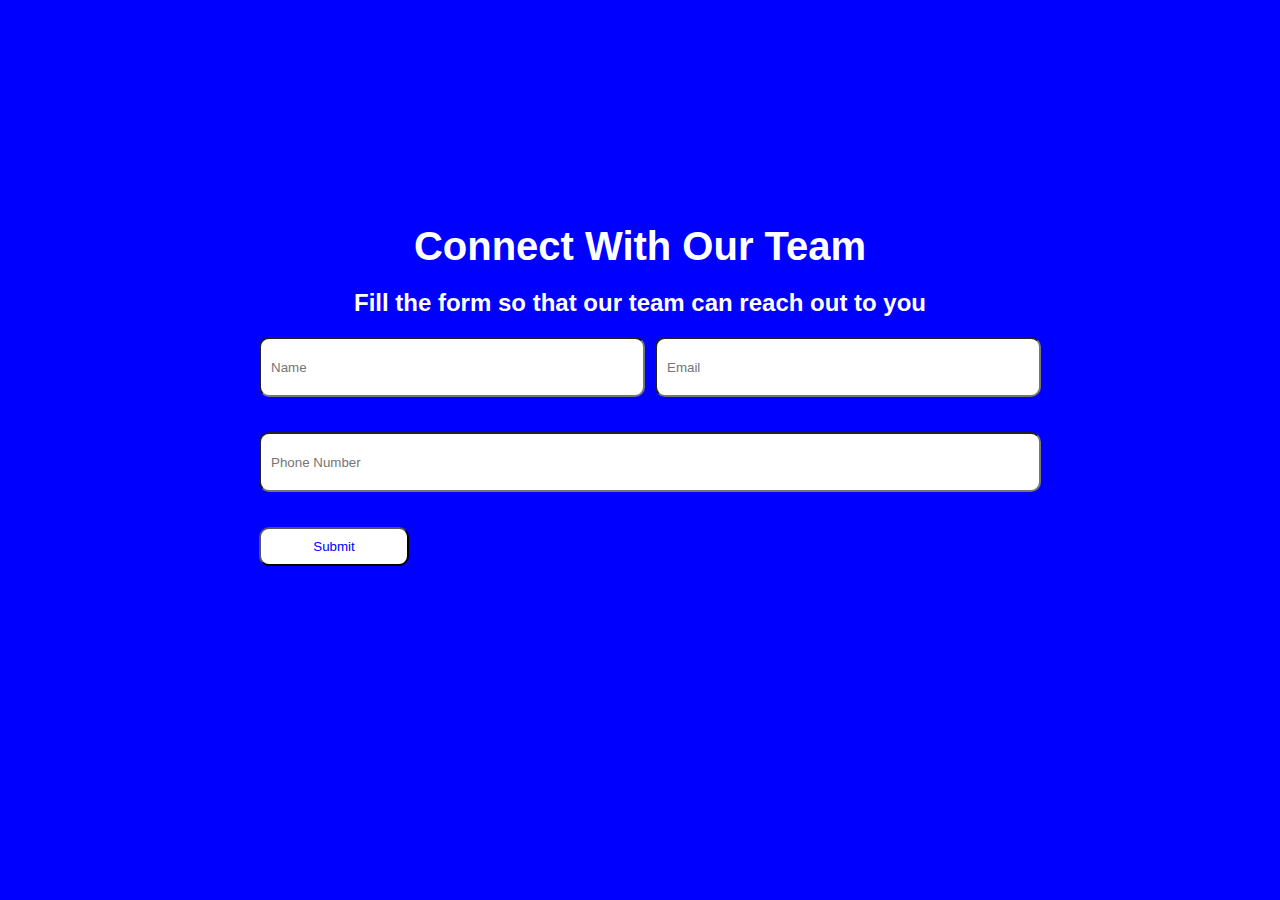
<file: index.html>
<!DOCTYPE html>
<html lang="en">

<head>
    <meta charset="UTF-8">
    <meta name="viewport" content="width=device-width, initial-scale=1.0">
    <link rel="stylesheet" href="./grid.css">
    <title>Mockup 1</title>
</head>

<body>
    <header>


    </header>

    <form id="contact-form" action="/submit-path" method="post">
        <h2>Connect With Our Team</h2>
        <h3> Fill the form so that our team can reach out to you </h3>
            <div id="name-field">
                <input type="text" id="name-input" name="name" required placeholder="Name">
            </div>

            <div id="email-field">
                <input type="email" id="email-input" name="email" required placeholder="Email">
            </div>

            <div id="phone-field">
                <input type="tel" id="phone-input" name="phone" required placeholder="Phone Number">
            </div>
            
            <div id="submit-field">
                <button type="submit" id="submit-button">Submit</button>   
            </div>

        
</body>

</html>
</file>
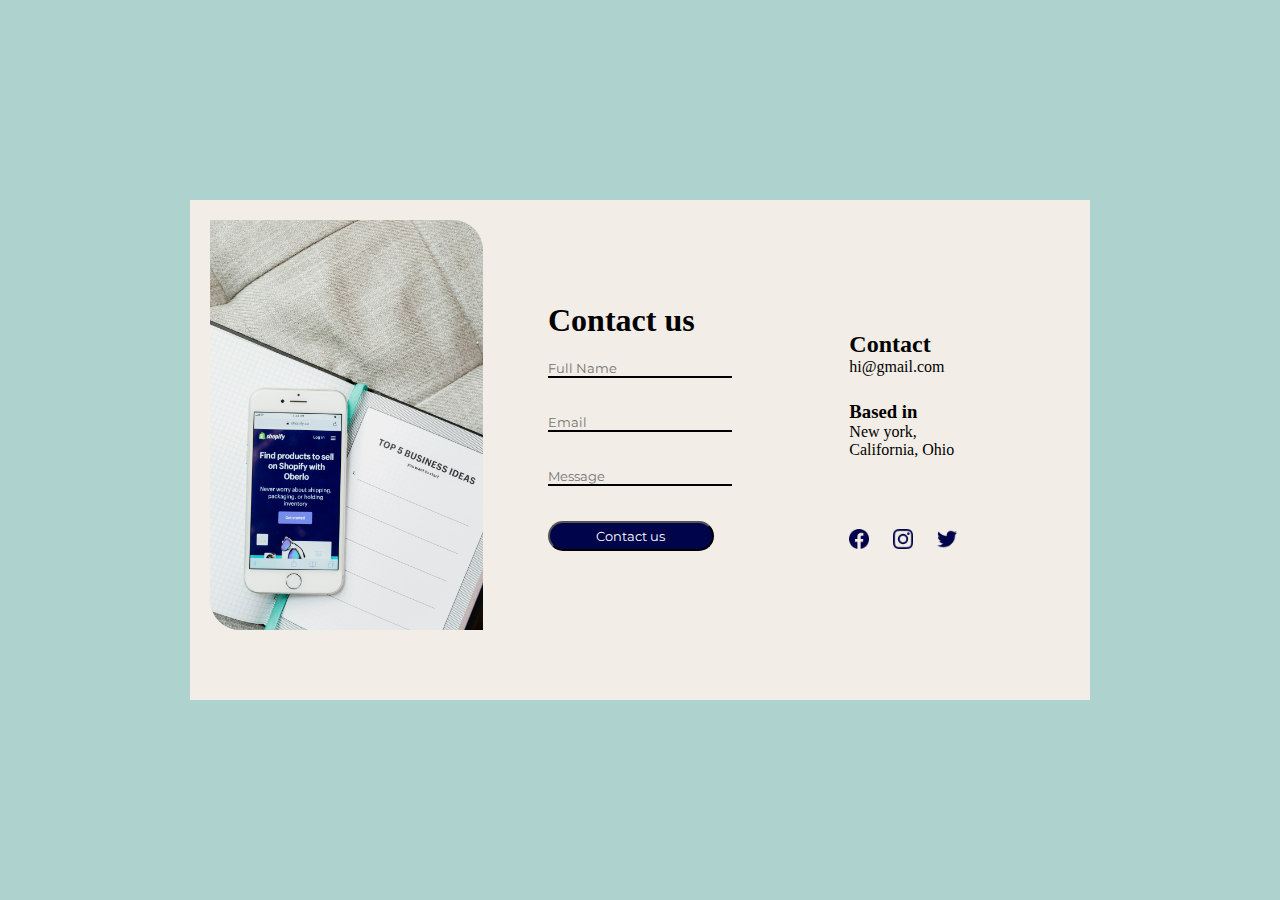
<file: mockup2.html>
<!DOCTYPE html>
<html lang="en">
<head>
    <meta charset="UTF-8">
    <meta name="viewport" content="width=device-width, initial-scale=1.0">
    <link rel="stylesheet" href="mockup2.css">
    <link rel="preconnect" href="https://fonts.googleapis.com">
    <link rel="preconnect" href="https://fonts.gstatic.com" crossorigin>
    <link href="https://fonts.googleapis.com/css2?family=Montserrat:ital,wght@0,100..900;1,100..900&display=swap" rel="stylesheet">
</head>
<body>



    <div class="container">
                <div class="image-container">
                    <img src="image/roberto-cortese-G7KFCZzF_Hs-unsplash.jpg">
                </div>
                
            <div class="form-container">
                <h1>Contact us</h1>
                <form>
                    <div id="name-field">
                        <input type="text" id="name-input" name="fullname" required placeholder="Full Name">
                    </div>
    
                    <div id="email-field">
                        <input type="email" id="email-input" name="email" required placeholder="Email">
                    </div>
    
                    <div id="phone-field">
                        <input type="msg" id="message-input" name="message" required placeholder="Message">
                    </div>
                
                    <div id="submit-field">
                        <button type="submit" id="contact-button">Contact us</button>   
                    </div>
                    
                </form>
            </div>
            <aside>
                <div class="Contact-area">
                    <h2>Contact</h2>
                    <p>hi@gmail.com</p>
                </div>

                <div class="City-area">
                    <h3>Based in</h3>
                    <p> New york,<br>
                    California, Ohio
                </p>
                </div>

                <div class="social-container">
                    <img id="facebook"src="image/Facebook - Negative.png">
                    <img id="instagram"src="image/Group.png">
                    <img id="twitter"src="image/Twitter - Negative.png">
                </div>
            </aside>
    </div>
    
    
</body>
</html>
</file>
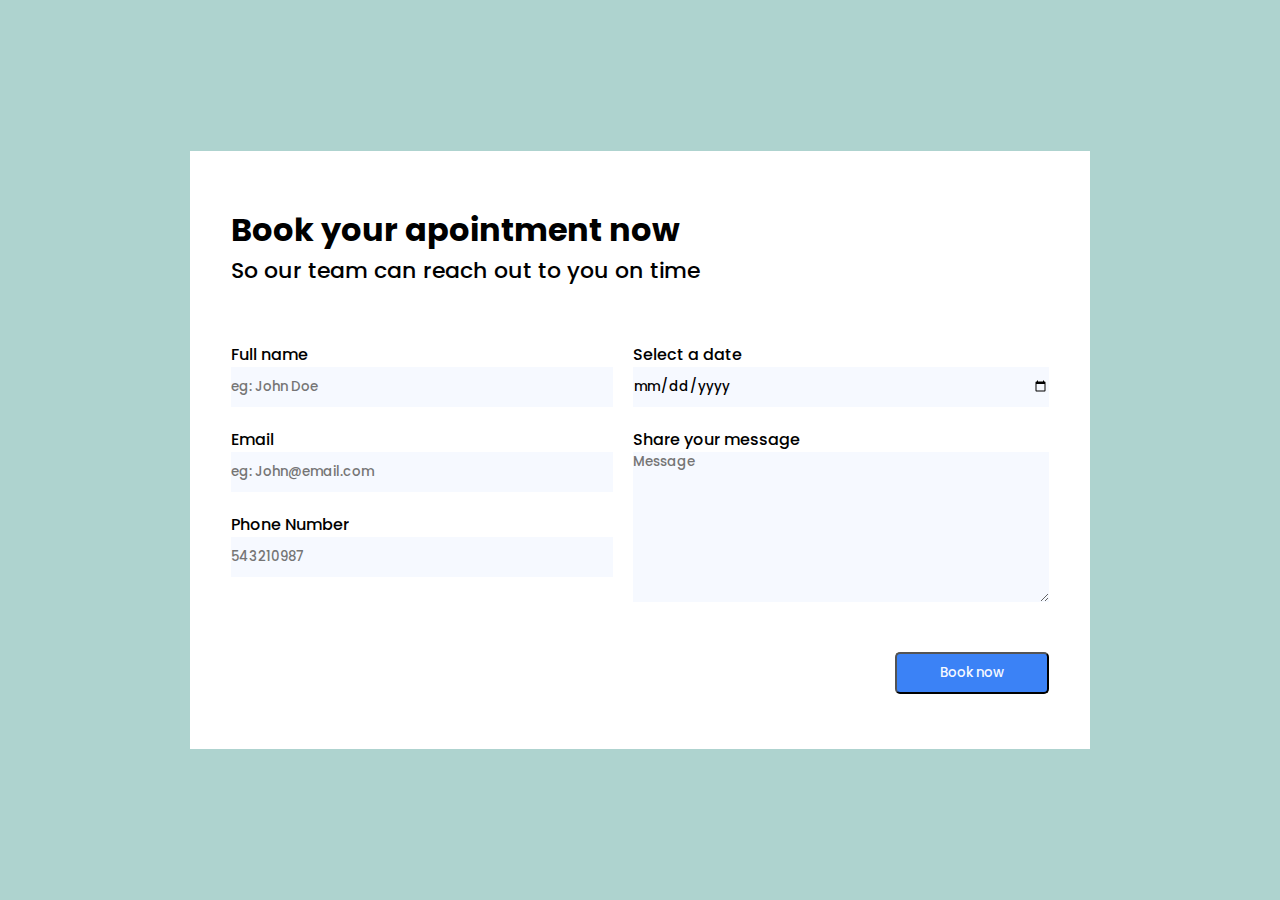
<file: mockup3.html>
<!DOCTYPE html>
<html lang="en">
<head>
    <meta charset="UTF-8">
    <meta name="viewport" content="width=device-width, initial-scale=1.0">
    <link rel="stylesheet" href="mockup3.css">
    <link rel="preconnect" href="https://fonts.googleapis.com">
<link rel="preconnect" href="https://fonts.gstatic.com" crossorigin>
<link href="https://fonts.googleapis.com/css2?family=Poppins:ital,wght@0,100;0,200;0,300;0,400;0,500;0,600;0,700;0,800;0,900;1,100;1,200;1,300;1,400;1,500;1,600;1,700;1,800;1,900&display=swap" rel="stylesheet">
</head>
<body>
    <div class="container">
        <div class="title-container">
            <h1>Book your apointment now</h1>
            <h2>So our team can reach out to you on time</h2>
        </div>
            <div class="name-field">
                <label for="name-input">Full name</label>    
                <input type="text" id="name-input" name="fullname" required placeholder="eg: John Doe">
            </div>

            <div class="email-field">
                <label for="email-input">Email</label>
                <input type="email" id="email-input" name="email" required placeholder="eg: John@email.com">
            </div>

            <div class="phone-field">
                <label for="phone-input">Phone Number</label>
                <input type="phone" id="phone-input" name="phone" required placeholder="543210987">
            </div>

            <div class="date-field">
                <label for="date-input">Select a date</label>
                <input type="date" id="date-input" name="date" required placeholder="Select">
            </div>

            <div class="message-field">
                <label for="message-input">Share your message</label>
                <textarea type="message" id="message-input" name="message" required placeholder="Message"></textarea>
            </div>

            <div class="button-field">
                <button type="submit" id="booking-button">Book now</button>

            </div>
        
    </div>    

</body>
</html>
</file>
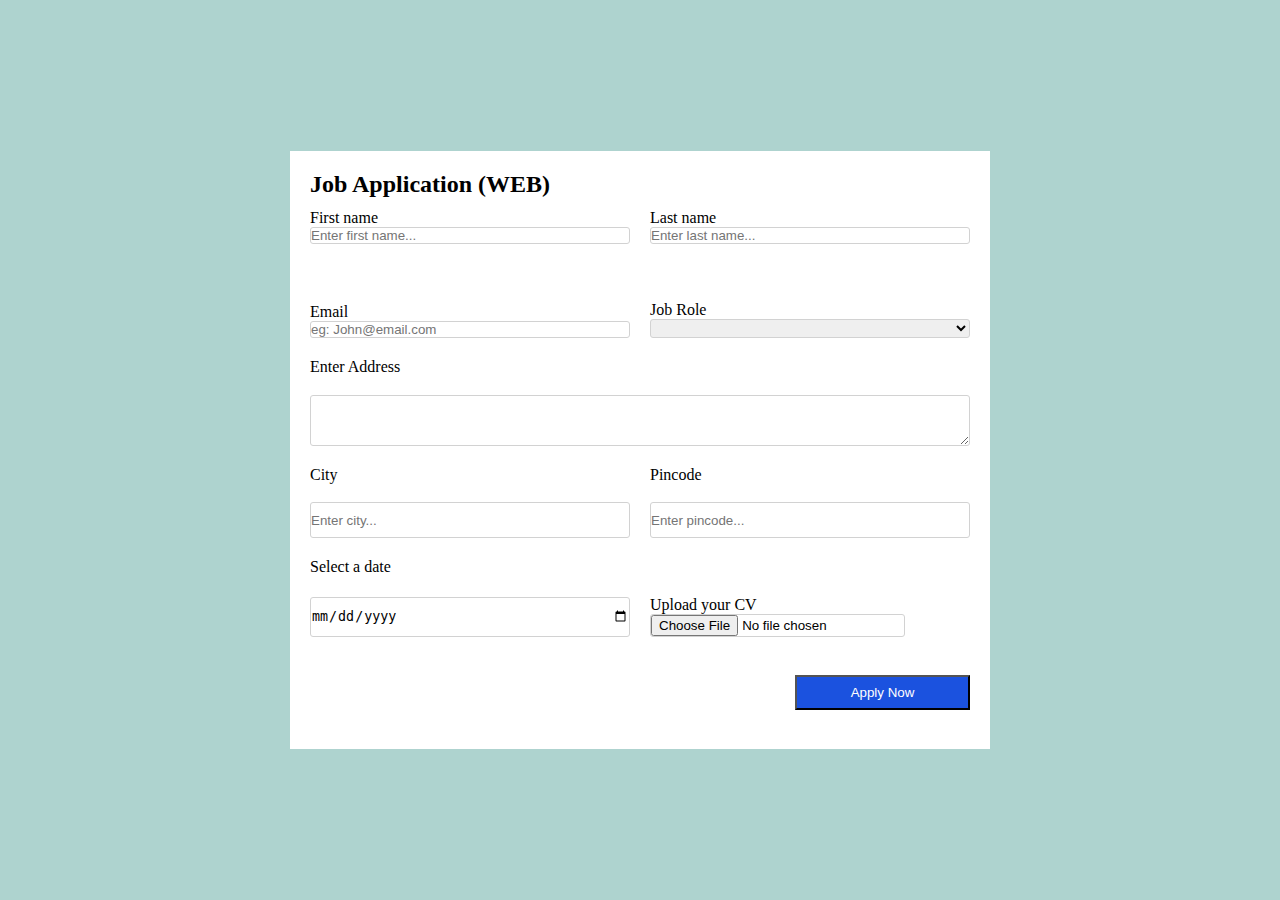
<file: mockup4.html>
<!DOCTYPE html>
<html lang="en">
<head>
    <meta charset="UTF-8">
    <meta name="viewport" content="width=device-width, initial-scale=1.0">
    <link rel="stylesheet" href="mockup4.css">
    <link rel="preconnect" href="https://fonts.googleapis.com">
<link rel="preconnect" href="https://fonts.gstatic.com" crossorigin>
<link href="https://fonts.googleapis.com/css2?family=Poppins:ital,wght@0,100;0,200;0,300;0,400;0,500;0,600;0,700;0,800;0,900;1,100;1,200;1,300;1,400;1,500;1,600;1,700;1,800;1,900&display=swap" rel="stylesheet">
</head>
<body>
    <div class="container">
        <div class="title-container">
        <h2> Job Application (WEB)</h2>
        </div>
            <div class="firstname-field">
                <label for="firstname-input">First name</label>    
                <input type="text" id="firstname-input" name="firstname" required placeholder="Enter first name...">
            </div>
            <div class="lastname-field">
                <label for="lastname-input">Last name</label>    
                <input type="text" id="lastname-input" name="lastname" required placeholder="Enter last name...">
            </div>

            <div class="job-field">
                <label for="job-selector">Job Role</label>
                <select type="text" id="job-selector" name="jobroles" required placeholder="Backend developer"></select>
            </div>
            <div class="email-field">
                <label for="email-input">Email</label>
                <input type="email" id="email-input" name="email" required placeholder="eg: John@email.com">
            </div>

            <div class="address-field">
                <label for="address-input">Enter Address</label>
                <textarea type="address" id="address-input" name="address"></textarea>
            </div>

            <div class="city-field">
                <label for="city-input">City</label>
                <input type="text" id="city-input" name="city" required placeholder="Enter city...">
            </div>

            <div class="pincode-field">
                <label for="pin-input">Pincode</label>
                <input type="number" id="pin-input" name="pincode" required placeholder="Enter pincode...">
            </div>

            <div class="date-field">
                <label for="date-input">Select a date</label>
                <input type="date" id="date-input" name="date" required placeholder="Select">
            </div>

            <div class="cv-field">
                <label for="cv-input">Upload your CV</label>
                <input type="file" id="cv-input" name="cv" required placeholder="Choose File">
            </div>


            <div class="button-field">
                <button type="submit" id="applying-button">Apply Now</button>

            </div>
        
    </div>    

</body>
</html>
</file>
<file: mockup2.css>
* {
    margin: 0;
    padding: 0;
    box-sizing: border-box;
}

body {
    background-color: #aed3cf;
    height: 100vh;
    display: grid;
    justify-items: center;
    align-items: center;
}

.container {
    display: grid;
    grid-template-columns: 1fr 1fr 1fr;  /* Duas colunas de largura igual */
    grid-template-rows: 1fr 1fr 1fr;
    gap: 20px;  /* Espaço entre as colunas */
    width: 900px;  /* Largura do container */
    height: 500px; /* Altura do container */
    padding: 20px;
    background-color: #f2ede6;
    
}
div h1 {
    margin-bottom: 20px;
}

.image-container {
    grid-column: 1;  /* A imagem ocupa a primeira coluna */
    grid-row: 1;
    justify-self: center;
}

.image-container img {
    max-width: 300px;
    width: 100%;  /* Faz a imagem ocupar toda a largura disponível da sua div */
    height: auto;
    border-bottom-left-radius: 30px;
    border-top-right-radius: 30px;
}

.form-container {
    grid-column: 2;
    grid-row: 1;  /* O formulário ocupa a segunda coluna */
    justify-self: center;
    align-self: center;
    
}

.form-container form {
    display: grid;
    grid-template-rows: auto auto auto auto;
    align-self: center;
    gap: 35px;
  }
 
input {
    border: none;
    background: transparent;
    outline: none;
    border-bottom: 2px solid black;
    font-family: "Montserrat", serif;
    font-optical-sizing: auto;
    font-weight: <weight>;
    
}

#contact-button {
    background-color: #00054b;
    color: white;
    width: 90%;
    border-radius: 20px;
    height: 30px;
    font-family: "Montserrat", serif;
    font-optical-sizing: auto;
    font-weight: <weight>;
}

aside {
    
    align-self: center;
    justify-self: center;
    gap: 25px;
}

.Contact-area {
    margin-bottom: 25px;
}

.social-container {
    position: relative;
    top: 30px;
    margin-top: 40px;
    margin-right: 40px;

}

#facebook, #instagram, #twitter {
    height: 20px;
    width: 20px;
    margin-right: 20px;
}
</file>
<file: mockup3.css>
* {
    margin: 0;
    padding: 0;
    box-sizing: border-box;
}

body {
    background-color: #aed3cf;
    height: 100vh;
    display: grid;
    justify-items: center;
    align-items: center;
}

.container {
    display: grid;
    grid-template-columns:auto auto auto auto;
    grid-template-rows: auto auto 150px auto auto;
    gap: 20px; 
    width: 900px; 
    padding: 20px;
    background-color: #FFFFFF;
    grid-row-gap: 20px;
    height: 598px;
}

.title-container {
    grid-row: 1;
    grid-column: 2 / -1; /* Largura total */
    display: grid;
    grid-template-rows: auto auto;
    grid-row-gap: -10px;
    align-self: end;
    justify-self: start;
}
.title-container h1 {
    font-family: "Poppins", serif;
    font-weight: 700;
    font-style: normal;
}
.title-container h2 {
    font-family: "Poppins", serif;
    font-weight: 500;
    font-style: normal;
    font-size: 22px;
}
label {
    justify-self: start;
    align-self: end;
    font-family: "Poppins", serif;
    font-weight: 500;
    font-style: normal;
}

.name-field {
    grid-row: 2;
    grid-column: 2 / 3;
    align-self: end;
}

.email-field {
    grid-row: 3;
    grid-column: 2 / 3;
}

.phone-field {
    grid-row: 3;
    grid-column: 2 / 3;
    align-self: end;
}

.date-field {
    grid-row: 2;
    grid-column: 3 / 4;
    align-self: end;
}

.message-field {
    grid-row: 3;
    grid-column: 3 / 4;
}

input {
    height: 40px;
    width: 100%;
    background-color: #f6f9ff;
    border: none;
    font-family: "Poppins", serif;
    font-weight: 500;
    font-style: normal;
}

.message-field textarea {
    height: 100%;
    width: 100%;
    background-color: #f6f9ff;
    font-family: "Poppins", serif;
    font-weight: 500;
    font-style: normal;
    border: none;
}

.button-field {
    grid-row: 5;
    grid-column: 3;
    justify-self: end;
}

.button-field #booking-button {
    height: 42px;
    width: 154px;
    border-radius: 5px;
    color: #f6f9ff;
    background-color: #3b82f6;
    font-family: "Poppins", serif;
    font-weight: 500;
    font-style: normal;
}
</file>
<file: mockup4.css>
* {
    margin: 0;
    padding: 0;
    box-sizing: border-box;
}

body {
    background-color: #aed3cf;
    height: 100vh;
    display: grid;
    justify-items: center;
    align-items: center;
}

.container {
    display: grid;
    grid-template-columns:1fr 1fr;
    grid-template-rows: auto auto auto auto auto auto;
    gap: 20px; 
    width: 700px; 
    padding: 20px;
    background-color: #FFFFFF;
    height: 598px;
}
.title-container {
    grid-row: 1/2;
    grid-column: 1/-1;
}

.firstname-field {
    grid-row: 1/2 ;
    grid-column: 1/2;
    align-self: end;
    justify-self: start;
    grid-template-rows: auto auto;
    gap: 0px;
    grid-row-gap: 0px;
    display: grid;
    width: 100%;
}
input, select,
textarea {
    border-radius: 3px;
    border-color: #d2d2d2;
    border: 1px solid #d2d2d2;
}
.lastname-field {
    grid-row: 1/2 ;
    grid-column: 2/3;
    align-self: end;
    justify-self: start;
    grid-template-rows: auto auto;
    gap: 0px;
    grid-row-gap: 0px;
    display: grid;
    width: 100%;
}

.email-field {
    grid-row: 2/3 ;
    grid-column: 1/2;
    align-self: end;
    justify-self: start;
    grid-template-rows: auto auto;
    gap: 0px;
    grid-row-gap: 0px;
    display: grid;
    width: 100%;
}
.job-field {
    grid-row: 2/3 ;
    grid-column: 2/3;
    align-self: end;
    justify-self: start;
    width: 100%;
}

.address-field {
    grid-row: 3;
    grid-column: 1/-1;
    display: grid;
    grid-template-rows: auto auto;
    gap: 0px;
    grid-row-gap: 0px;
}

.city-field {
    grid-row: 4;
    grid-column: 1/2;
    display: grid;
    grid-template-rows: auto auto;
    gap: 0px;
    grid-row-gap: 0px;
    width: 100%;
}

.pincode-field {
    grid-row 4 ;
    grid-column: 2;
    display: grid;
    grid-template-rows: auto auto;
    gap: 0px;
    grid-row-gap: 0px;
    width: 100%;
}
.date-field {
    grid-row: 5;
    grid-column: 1/2;
    display: grid;
    grid-template-rows: auto auto;
    gap: 0px;
    grid-row-gap: 0px;
    width: 100%;
}

.cv-field {
    grid-row: 5;
    grid-column: 2;
    align-self: end;
    width: 100%;
}
.button-field {
    grid-row: 6;
    grid-column: 2;
    align-self: center;
    justify-self: end;
}
.button-field button {
    width: 175px;
    height: 35px;
    background-color: #1b52df;
    color: #FFFEFE;
}

select {
    width: 100%;
}
</file>
<file: grid.css>
/* Reset Browser Defaults */
* {
    box-sizing: border-box;
    margin: 0;
    padding: 0;
}

/* General */
body {
    font-family: Helvetica, sans-serif;
    text-align: center;
    background-color: blue;
    color: white;
}
header {
    opacity: 0;
    height: 200px;
    pointer-events: none;
}
h3 {
    display: block;
    margin-top: 10px;
}


/* Contact Form Area (Grid) */
#contact-form {
    display: grid;
    grid-template-areas:
        'heading heading heading heading'
        'subheading subheading subheading subheading'
        '. name email .'
        '. phone phone .'
        '. submit . .';
    grid-gap: 10px;

    margin: 8px;
    padding: 16px;
    background-color: blue;
}

/* Form Heading */
#contact-form h2 {
    grid-area: heading;
    font-size: 40px;
    font-weight: bold;
}
#contact-form h3 {
    grid-area: subheading;
    font-size: 24px;
}

/* Form Elements (General) */
#contact-form input
 {
    margin: 10px;
    padding: 10px;
    display: block;
    width: 100%;
    border-radius: 10px;
}

#contact-form button {
    margin: 10px;
    padding: 10px;
    width: 150px;
    justify-self: start;
    color: blue;
    background-color: white;
    border-radius: 10px;
}



#contact-form input[type="text"],
#contact-form input[type="email"],
#contact-form input[type="tel"]
 {
    margin-bottom: 15px;
    height: 60px;
}

/* Grid Items / Cells */
#name-field {
    grid-area: name;
}

#email-field {
    grid-area: email;
}

#phone-field {
    grid-area: phone;
}

#submit-field {
    grid-area: submit;
    justify-self: start;
}
/* Footer */
footer {
    margin-top: 8px;
    padding: 16px;
    background-color: #333;
    color: white;
}
</file>
